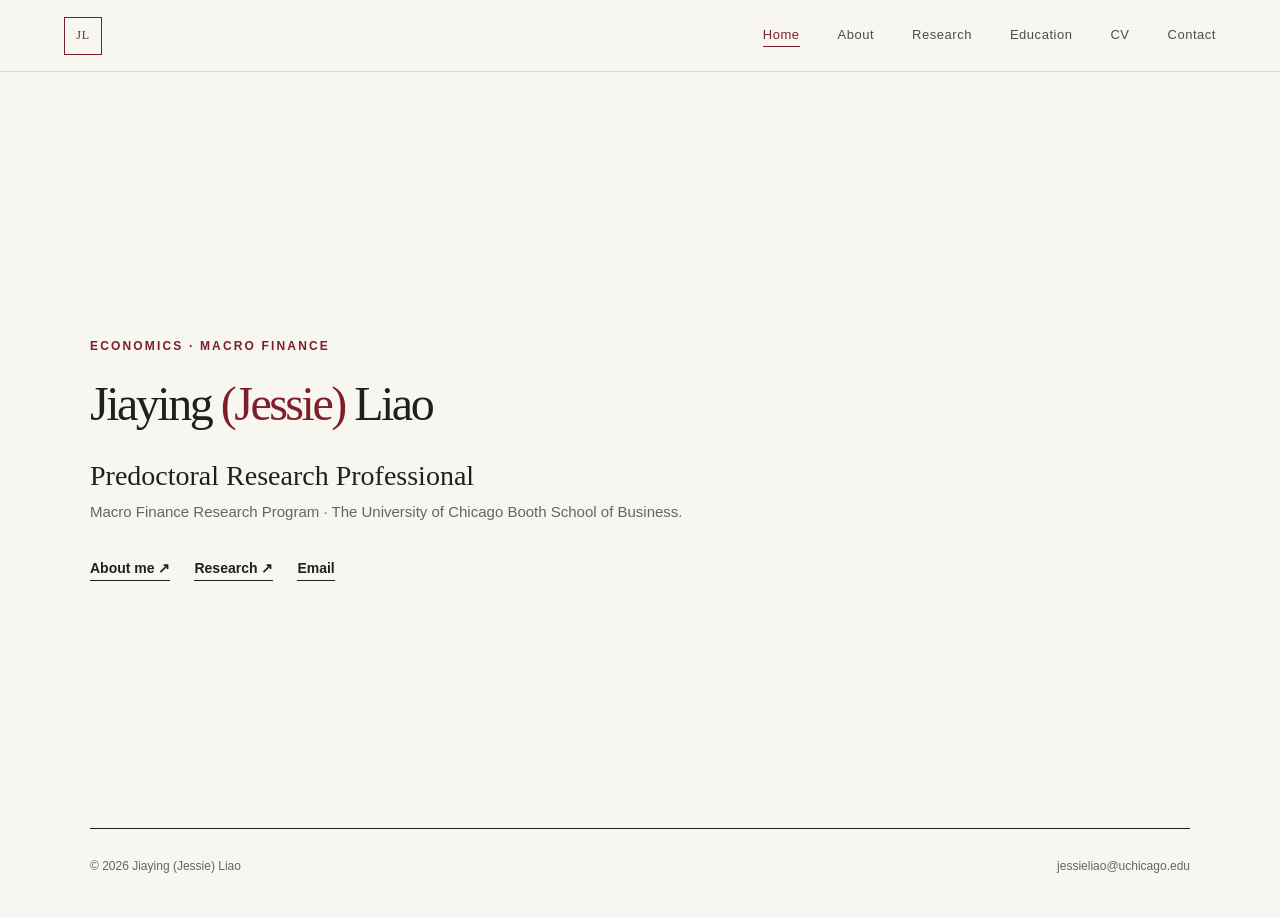
<file: index.html>
<!doctype html>
<html lang="en">
  <head>
    <meta charset="utf-8">
    <meta name="viewport" content="width=device-width, initial-scale=1">
    <meta
      name="description"
      content="Jiaying (Jessie) Liao, Predoctoral Research Professional at the University of Chicago."
    >
    <title>Jiaying (Jessie) Liao</title>
    <link rel="stylesheet" href="style.css">
  </head>

  <body>
    <header class="site-header">
      <a class="wordmark" href="index.html">JL</a>

      <nav aria-label="Primary navigation">
        <a class="active" href="index.html" aria-current="page">Home</a>
        <a href="about.html">About</a>
        <a href="research.html">Research</a>
        <a href="education.html">Education</a>
        <a href="cv.html">CV</a>
        <a href="contact.html">Contact</a>
      </nav>
    </header>

    <main class="page-shell">
      <section class="hero">
        <p class="eyebrow">Economics · Macro Finance</p>
        <h1>Jiaying <span>(Jessie)</span> Liao</h1>
        <p class="role">Predoctoral Research Professional</p>
        <p class="affiliation">
          Macro Finance Research Program · The University of Chicago Booth
          School of Business.
        </p>

        <div class="hero-links">
          <a href="about.html">About me ↗</a>
          <a href="research.html">Research ↗</a>
          <a href="mailto:jessieliao@uchicago.edu">Email</a>
        </div>
      </section>

      <footer>
        <p>© 2026 Jiaying (Jessie) Liao</p>
        <a href="mailto:jessieliao@uchicago.edu">
          jessieliao@uchicago.edu
        </a>
      </footer>
    </main>
  </body>
</html>
</file>
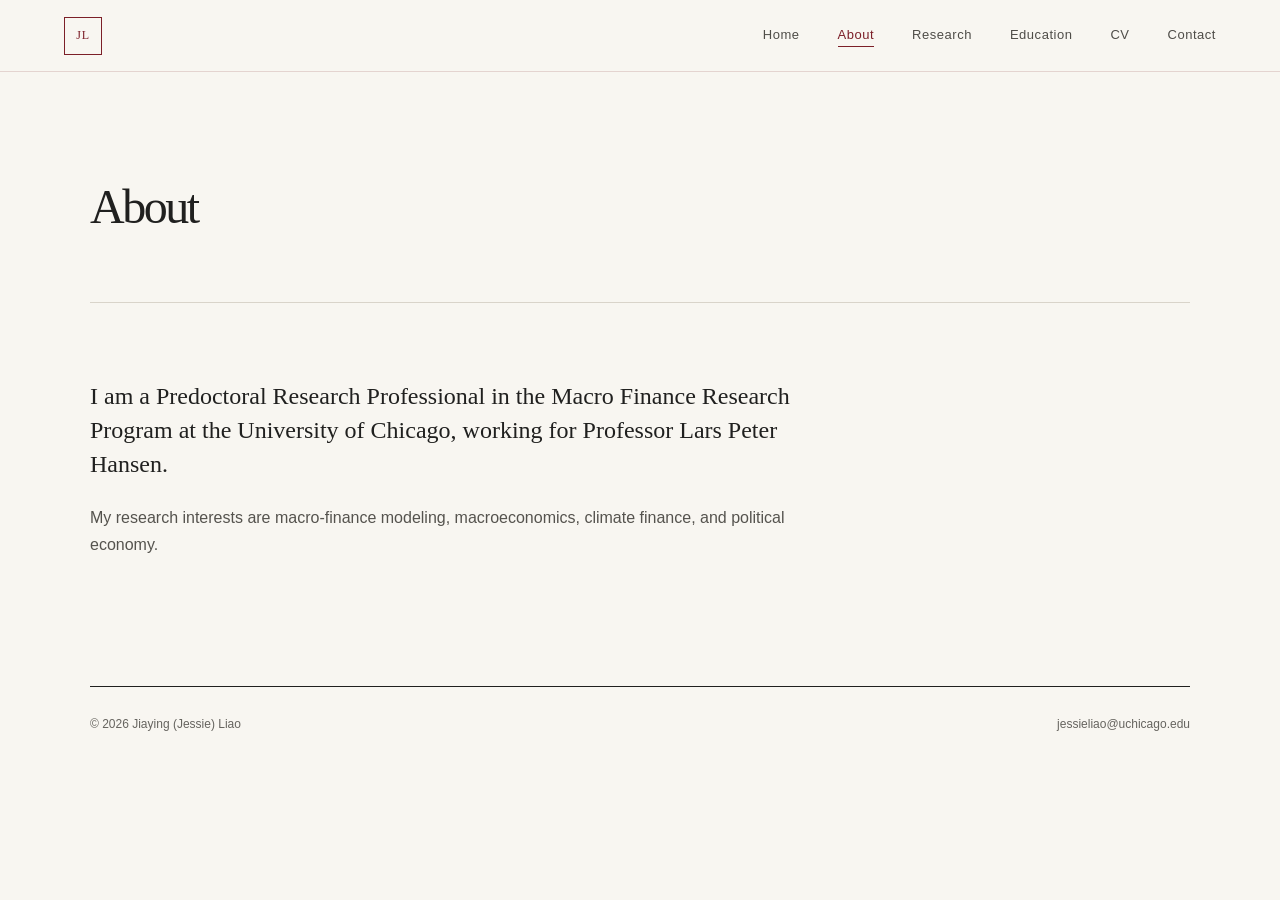
<file: about.html>
<!doctype html>
<html lang="en">
  <head>
    <meta charset="utf-8">
    <meta name="viewport" content="width=device-width, initial-scale=1">
    <title>About | Jiaying (Jessie) Liao</title>
    <link rel="stylesheet" href="style.css">
  </head>

  <body>
    <header class="site-header">
      <a class="wordmark" href="index.html">JL</a>

      <nav aria-label="Primary navigation">
        <a href="index.html">Home</a>
        <a class="active" href="about.html" aria-current="page">About</a>
        <a href="research.html">Research</a>
        <a href="education.html">Education</a>
        <a href="cv.html">CV</a>
        <a href="contact.html">Contact</a>
      </nav>
    </header>

    <main class="page-shell">
      <section class="page-intro">
        <h1>About</h1>
      </section>

      <section class="page-content prose-copy">
        <p class="lead">
          I am a Predoctoral Research Professional in the Macro Finance Research
          Program at the University of Chicago, working for Professor Lars Peter
          Hansen.
        </p>
        <p>
          My research interests are macro-finance modeling, macroeconomics,
          climate finance, and political economy.
        </p>
      </section>

      <footer>
        <p>© 2026 Jiaying (Jessie) Liao</p>
        <a href="mailto:jessieliao@uchicago.edu">
          jessieliao@uchicago.edu
        </a>
      </footer>
    </main>
  </body>
</html>
</file>
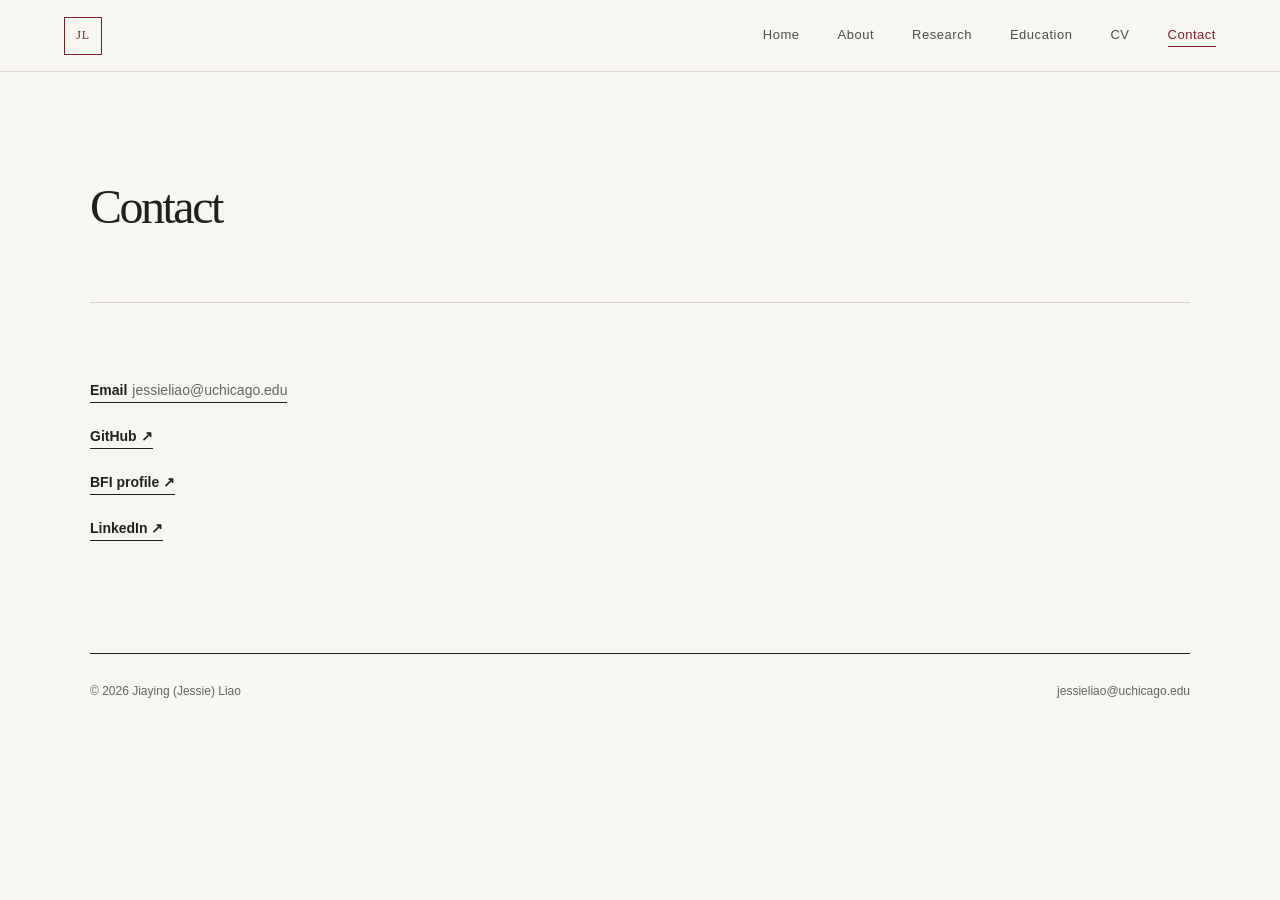
<file: contact.html>
<!doctype html>
<html lang="en">
  <head>
    <meta charset="utf-8">
    <meta name="viewport" content="width=device-width, initial-scale=1">
    <title>Contact | Jiaying (Jessie) Liao</title>
    <link rel="stylesheet" href="style.css">
  </head>

  <body>
    <header class="site-header">
      <a class="wordmark" href="index.html">JL</a>

      <nav aria-label="Primary navigation">
        <a href="index.html">Home</a>
        <a href="about.html">About</a>
        <a href="research.html">Research</a>
        <a href="education.html">Education</a>
        <a href="cv.html">CV</a>
        <a class="active" href="contact.html" aria-current="page">Contact</a>
      </nav>
    </header>

    <main class="page-shell">
      <section class="page-intro">
        <h1>Contact</h1>
      </section>

      <section class="page-content contact-links contact-grid">
        <a href="mailto:jessieliao@uchicago.edu">
          Email <span>jessieliao@uchicago.edu</span>
        </a>
        <a
          href="https://github.com/Jessieliao2001"
          target="_blank"
          rel="noreferrer"
        >
          GitHub ↗
        </a>
        <a
          href="https://bfi.uchicago.edu/people/jiaying-jessie-liao/"
          target="_blank"
          rel="noreferrer"
        >
          BFI profile ↗
        </a>
        <a
          href="https://www.linkedin.com/in/jiaying-liao/"
          target="_blank"
          rel="noreferrer"
        >
          LinkedIn ↗
        </a>
      </section>

      <footer>
        <p>© 2026 Jiaying (Jessie) Liao</p>
        <a href="mailto:jessieliao@uchicago.edu">
          jessieliao@uchicago.edu
        </a>
      </footer>
    </main>
  </body>
</html>
</file>
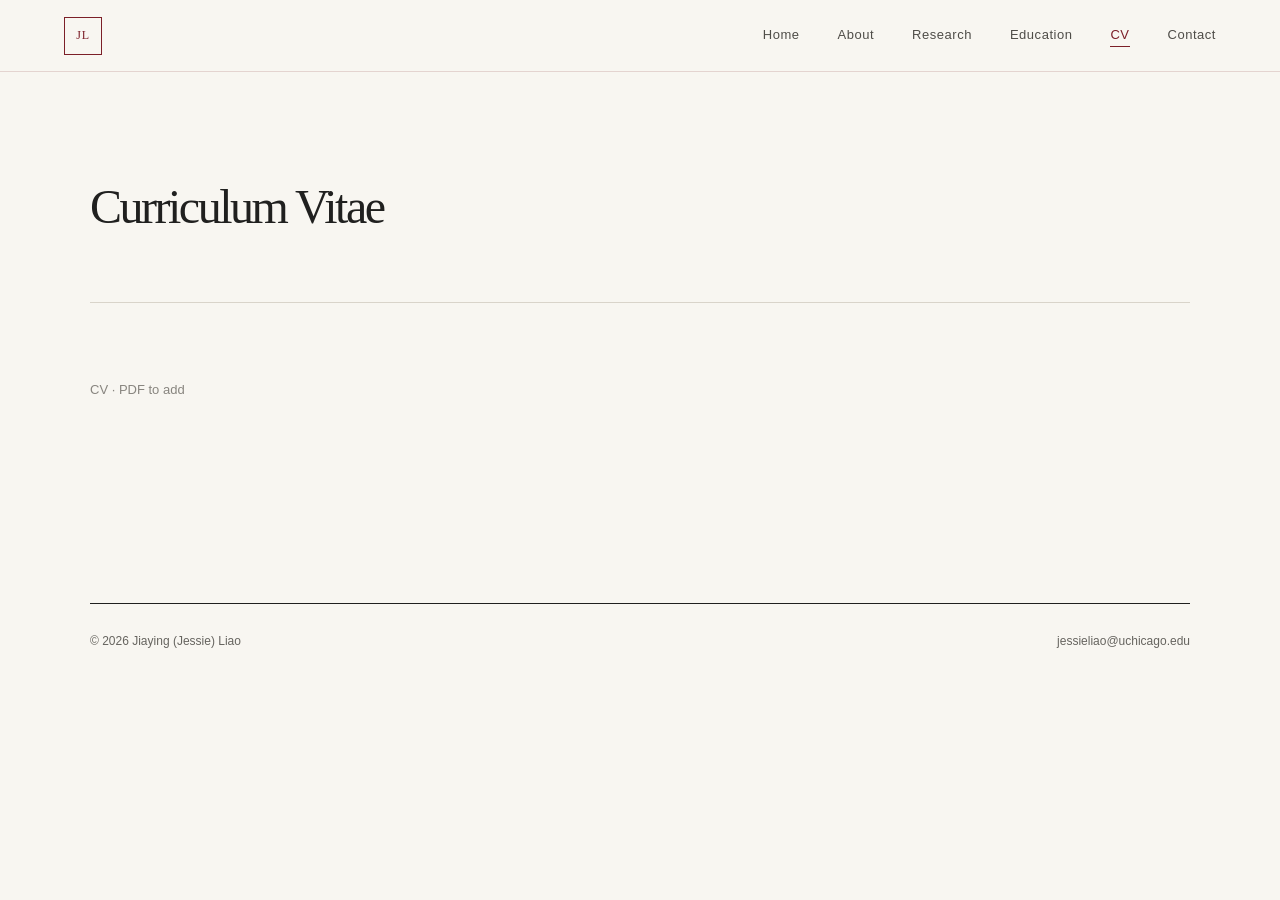
<file: cv.html>
<!doctype html>
<html lang="en">
  <head>
    <meta charset="utf-8">
    <meta name="viewport" content="width=device-width, initial-scale=1">
    <title>CV | Jiaying (Jessie) Liao</title>
    <link rel="stylesheet" href="style.css">
  </head>

  <body>
    <header class="site-header">
      <a class="wordmark" href="index.html">JL</a>

      <nav aria-label="Primary navigation">
        <a href="index.html">Home</a>
        <a href="about.html">About</a>
        <a href="research.html">Research</a>
        <a href="education.html">Education</a>
        <a class="active" href="cv.html" aria-current="page">CV</a>
        <a href="contact.html">Contact</a>
      </nav>
    </header>

    <main class="page-shell">
      <section class="page-intro">
        <h1>Curriculum Vitae</h1>
      </section>

      <section class="page-content">
        <p class="pending-link">CV · PDF to add</p>
      </section>

      <footer>
        <p>© 2026 Jiaying (Jessie) Liao</p>
        <a href="mailto:jessieliao@uchicago.edu">
          jessieliao@uchicago.edu
        </a>
      </footer>
    </main>
  </body>
</html>
</file>
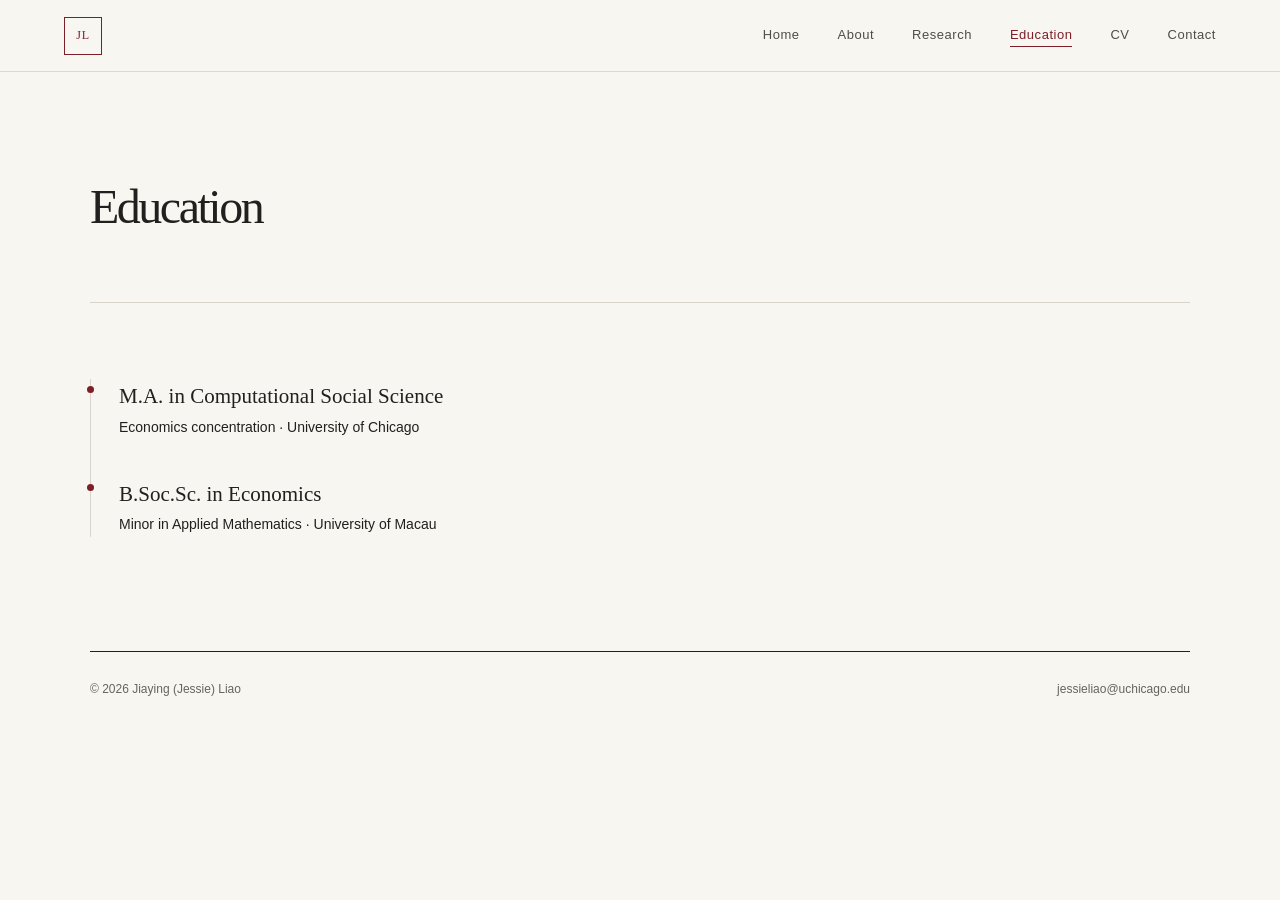
<file: education.html>
<!doctype html>
<html lang="en">
  <head>
    <meta charset="utf-8">
    <meta name="viewport" content="width=device-width, initial-scale=1">
    <title>Education | Jiaying (Jessie) Liao</title>
    <link rel="stylesheet" href="style.css">
  </head>

  <body>
    <header class="site-header">
      <a class="wordmark" href="index.html">JL</a>

      <nav aria-label="Primary navigation">
        <a href="index.html">Home</a>
        <a href="about.html">About</a>
        <a href="research.html">Research</a>
        <a class="active" href="education.html" aria-current="page">
          Education
        </a>
        <a href="cv.html">CV</a>
        <a href="contact.html">Contact</a>
      </nav>
    </header>

    <main class="page-shell">
      <section class="page-intro">
        <h1>Education</h1>
      </section>

      <section class="page-content timeline">
        <article>
          <p class="degree">M.A. in Computational Social Science</p>
          <p>Economics concentration · University of Chicago</p>
        </article>
        <article>
          <p class="degree">B.Soc.Sc. in Economics</p>
          <p>Minor in Applied Mathematics · University of Macau</p>
        </article>
      </section>

      <footer>
        <p>© 2026 Jiaying (Jessie) Liao</p>
        <a href="mailto:jessieliao@uchicago.edu">
          jessieliao@uchicago.edu
        </a>
      </footer>
    </main>
  </body>
</html>
</file>
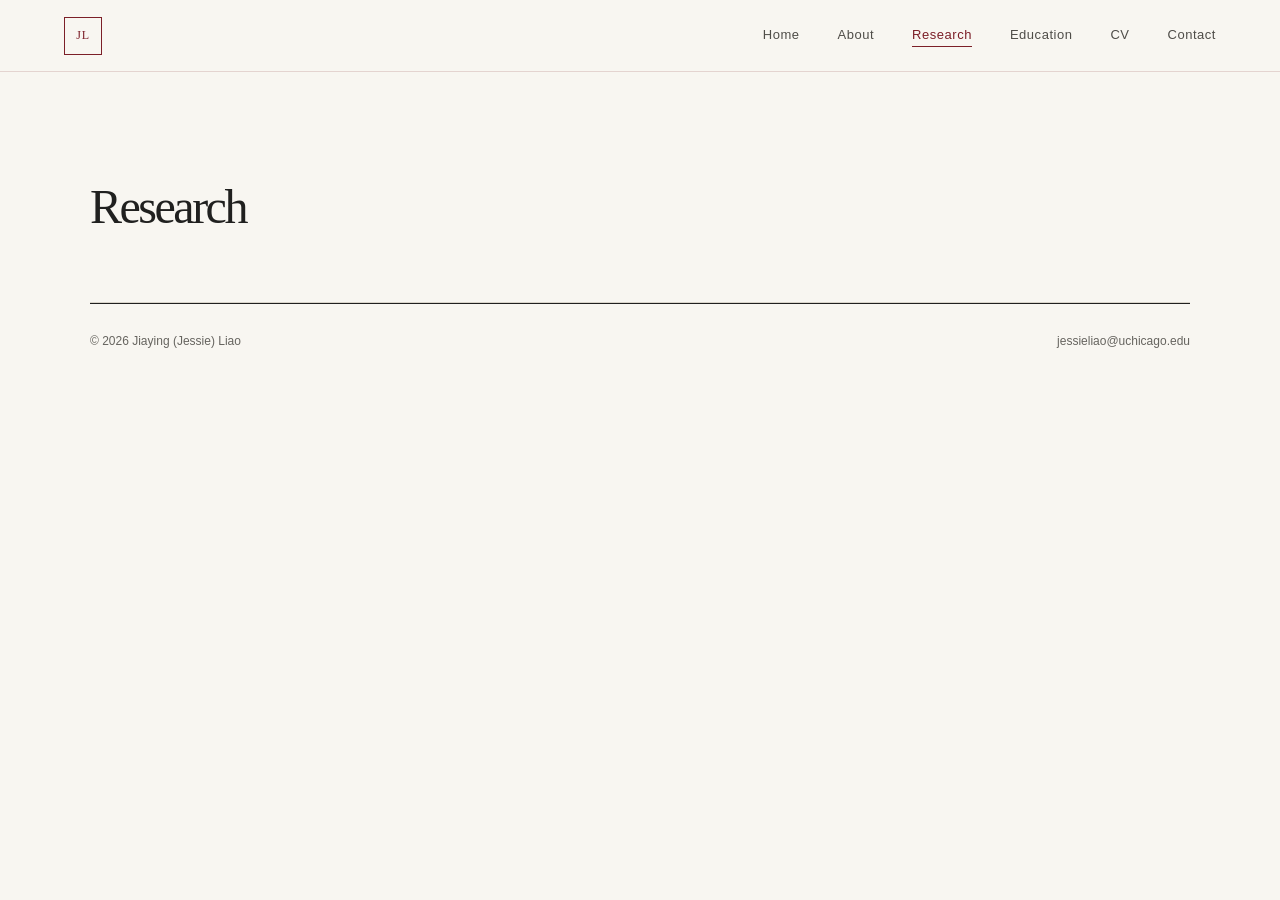
<file: research.html>
<!doctype html>
<html lang="en">
  <head>
    <meta charset="utf-8">
    <meta name="viewport" content="width=device-width, initial-scale=1">
    <title>Research | Jiaying (Jessie) Liao</title>
    <link rel="stylesheet" href="style.css">
  </head>

  <body>
    <header class="site-header">
      <a class="wordmark" href="index.html">JL</a>

      <nav aria-label="Primary navigation">
        <a href="index.html">Home</a>
        <a href="about.html">About</a>
        <a class="active" href="research.html" aria-current="page">Research</a>
        <a href="education.html">Education</a>
        <a href="cv.html">CV</a>
        <a href="contact.html">Contact</a>
      </nav>
    </header>

    <main class="page-shell">
      <section class="page-intro">
        <h1>Research</h1>
      </section>

      <footer>
        <p>© 2026 Jiaying (Jessie) Liao</p>
        <a href="mailto:jessieliao@uchicago.edu">
          jessieliao@uchicago.edu
        </a>
      </footer>
    </main>
  </body>
</html>
</file>
<file: style.css>
/* Design tokens */
:root {
  --color-ink: #20201f;
  --color-muted: #66645f;
  --color-paper: #f8f6f1;
  --color-line: #d9d4ca;
  --color-accent: #7c1f28;
  --font-serif: Georgia, "Times New Roman", serif;
}

/* Base */
* {
  box-sizing: border-box;
}

html {
  scroll-behavior: smooth;
}

body {
  margin: 0;
  background: var(--color-paper);
  color: var(--color-ink);
  font-family: Arial, Helvetica, sans-serif;
  font-size: 16px;
  line-height: 1.65;
  -webkit-font-smoothing: antialiased;
}

a {
  color: inherit;
  text-decoration: none;
}

h1,
h2,
p {
  margin-top: 0;
}

h1 {
  max-width: 940px;
  margin-bottom: 30px;
  font-family: var(--font-serif);
  font-size: clamp(28px, 4vw, 48px);
  font-weight: 400;
  letter-spacing: -0.052em;
  line-height: 0.96;
}

h1 span {
  color: var(--color-accent);
}

/* Site navigation */
.site-header {
  position: sticky;
  top: 0;
  z-index: 20;
  display: flex;
  align-items: center;
  justify-content: space-between;
  min-height: 72px;
  padding: 0 5vw;
  border-bottom: 1px solid rgba(124, 31, 40, 0.16);
  background: rgba(248, 246, 241, 0.92);
  backdrop-filter: blur(12px);
}

.wordmark {
  display: grid;
  width: 38px;
  height: 38px;
  place-items: center;
  border: 1px solid var(--color-accent);
  color: var(--color-accent);
  font-family: var(--font-serif);
  font-size: 12px;
  letter-spacing: 0.07em;
}

nav {
  display: flex;
  gap: clamp(18px, 3vw, 38px);
  color: #4f4d48;
  font-size: 13px;
  letter-spacing: 0.04em;
}

nav a,
footer a {
  border-bottom: 1px solid transparent;
  transition:
    color 0.16s,
    border-color 0.16s;
}

nav a:hover,
nav a:focus-visible,
nav a.active,
footer a:hover,
footer a:focus-visible {
  border-color: var(--color-accent);
  color: var(--color-accent);
}

/* Shared page layout */
.page-shell {
  width: min(1100px, 90vw);
  margin: 0 auto;
}

.eyebrow {
  margin: 0 0 24px;
  color: var(--color-accent);
  font-size: 12px;
  font-weight: 700;
  letter-spacing: 0.18em;
  text-transform: uppercase;
}

.page-intro {
  padding: 112px 0 72px;
  border-bottom: 1px solid var(--color-line);
}

.page-intro h1 {
  margin-bottom: 0;
}

.page-content {
  min-height: 300px;
  max-width: 820px;
  padding: 76px 0 112px;
}

.page-content h2 {
  margin-bottom: 30px;
  color: var(--color-accent);
  font-size: 13px;
  letter-spacing: 0.12em;
  text-transform: uppercase;
}

/* Home page */
.hero {
  display: flex;
  min-height: calc(92vh - 72px);
  flex-direction: column;
  justify-content: center;
  padding: 90px 0 72px;
}

.role {
  max-width: 700px;
  margin-bottom: 6px;
  font-family: var(--font-serif);
  font-size: clamp(20px, 2.5vw, 28px);
  line-height: 1.35;
}

.affiliation {
  margin-bottom: 32px;
  color: var(--color-muted);
  font-size: 15px;
}

.hero-links,
.contact-links {
  display: flex;
  flex-wrap: wrap;
  gap: 12px 24px;
  align-items: center;
}

.hero-links a,
.contact-links a {
  display: inline-flex;
  align-items: center;
  gap: 5px;
  border-bottom: 1px solid var(--color-ink);
  font-size: 14px;
  font-weight: 700;
}

.hero-links a:hover,
.contact-links a:hover {
  border-color: var(--color-accent);
  color: var(--color-accent);
}

/* Content types */
.prose-copy p {
  max-width: 720px;
  color: #55534e;
}

.prose-copy .lead {
  color: var(--color-ink);
  font-family: var(--font-serif);
  font-size: clamp(18px, 2vw, 24px);
  line-height: 1.42;
}

.research-list {
  display: grid;
  grid-template-columns: repeat(2, minmax(0, 1fr));
  gap: 0 28px;
  margin: 0;
  padding: 0;
  border-top: 1px solid var(--color-line);
  list-style: none;
}

.research-list li {
  padding: 16px 0;
  border-bottom: 1px solid var(--color-line);
  font-size: 14px;
}

.timeline article {
  position: relative;
  padding: 0 0 36px 28px;
  border-left: 1px solid var(--color-line);
}

.timeline article::before {
  position: absolute;
  top: 7px;
  left: -4px;
  width: 7px;
  height: 7px;
  border-radius: 50%;
  background: var(--color-accent);
  content: "";
}

.timeline article:last-child {
  padding-bottom: 0;
}

.timeline p {
  margin-bottom: 2px;
  font-size: 14px;
}

.timeline .degree {
  color: var(--color-ink);
  font-family: var(--font-serif);
  font-size: 21px;
}

.contact-grid {
  display: grid;
  align-items: start;
  gap: 22px;
}

.contact-grid a {
  width: fit-content;
}

.contact-grid a span {
  color: var(--color-muted);
  font-weight: 400;
}

.pending-link {
  color: #88857f;
  font-size: 13px;
}

/* Footer */
footer {
  display: flex;
  justify-content: space-between;
  padding: 28px 0 40px;
  border-top: 1px solid var(--color-ink);
  color: var(--color-muted);
  font-size: 12px;
}

footer p {
  margin-bottom: 0;
}

/* Responsive layout */
@media (max-width: 680px) {
  .site-header {
    min-height: 64px;
    align-items: flex-start;
    flex-direction: column;
    gap: 13px;
    padding-top: 14px;
    padding-bottom: 12px;
  }

  nav {
    width: 100%;
    gap: 18px;
    overflow-x: auto;
    white-space: nowrap;
  }

  .hero {
    min-height: auto;
    padding: 86px 0 64px;
  }

  h1 {
    font-size: clamp(28px, 8vw, 36px);
  }

  .research-list {
    grid-template-columns: 1fr;
  }

  .page-intro {
    padding: 76px 0 52px;
  }

  .page-content {
    padding: 56px 0 82px;
  }

  footer {
    gap: 18px;
  }
}

@media (prefers-reduced-motion: reduce) {
  html {
    scroll-behavior: auto;
  }
}
</file>
